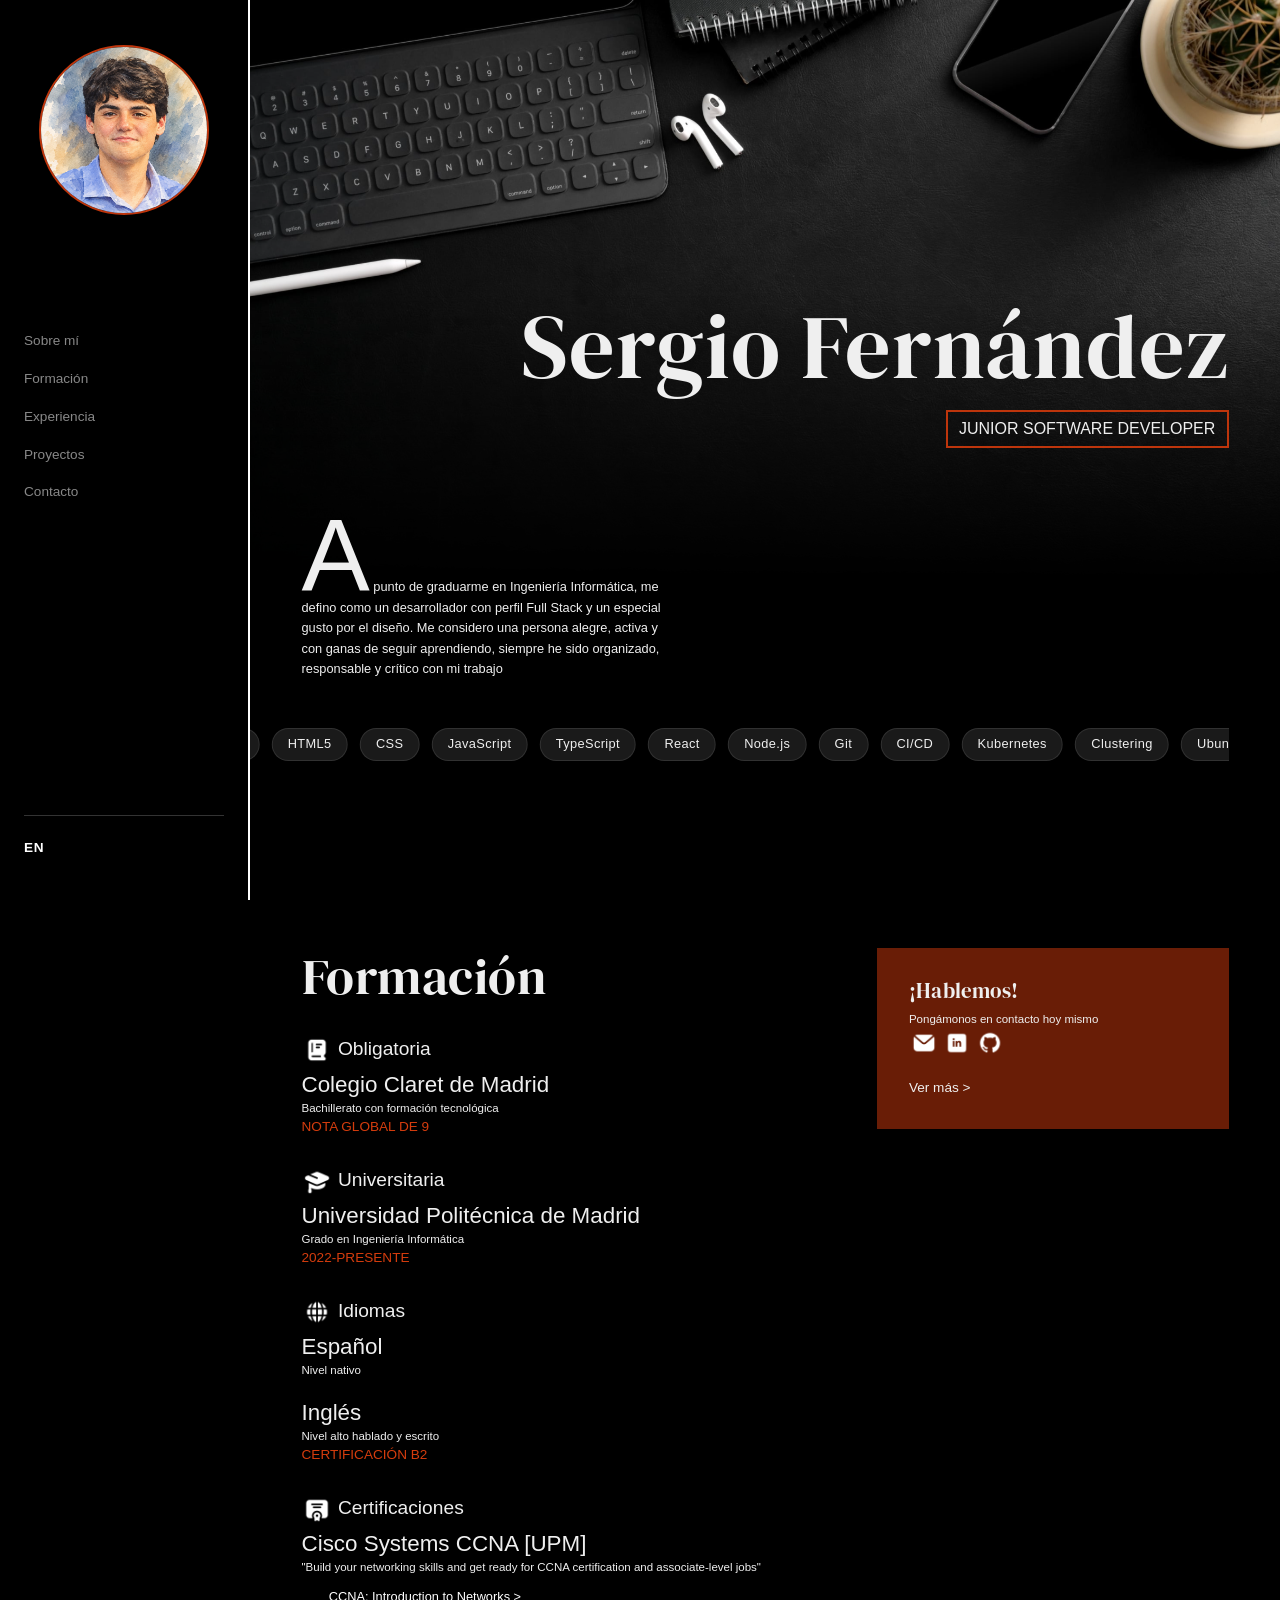
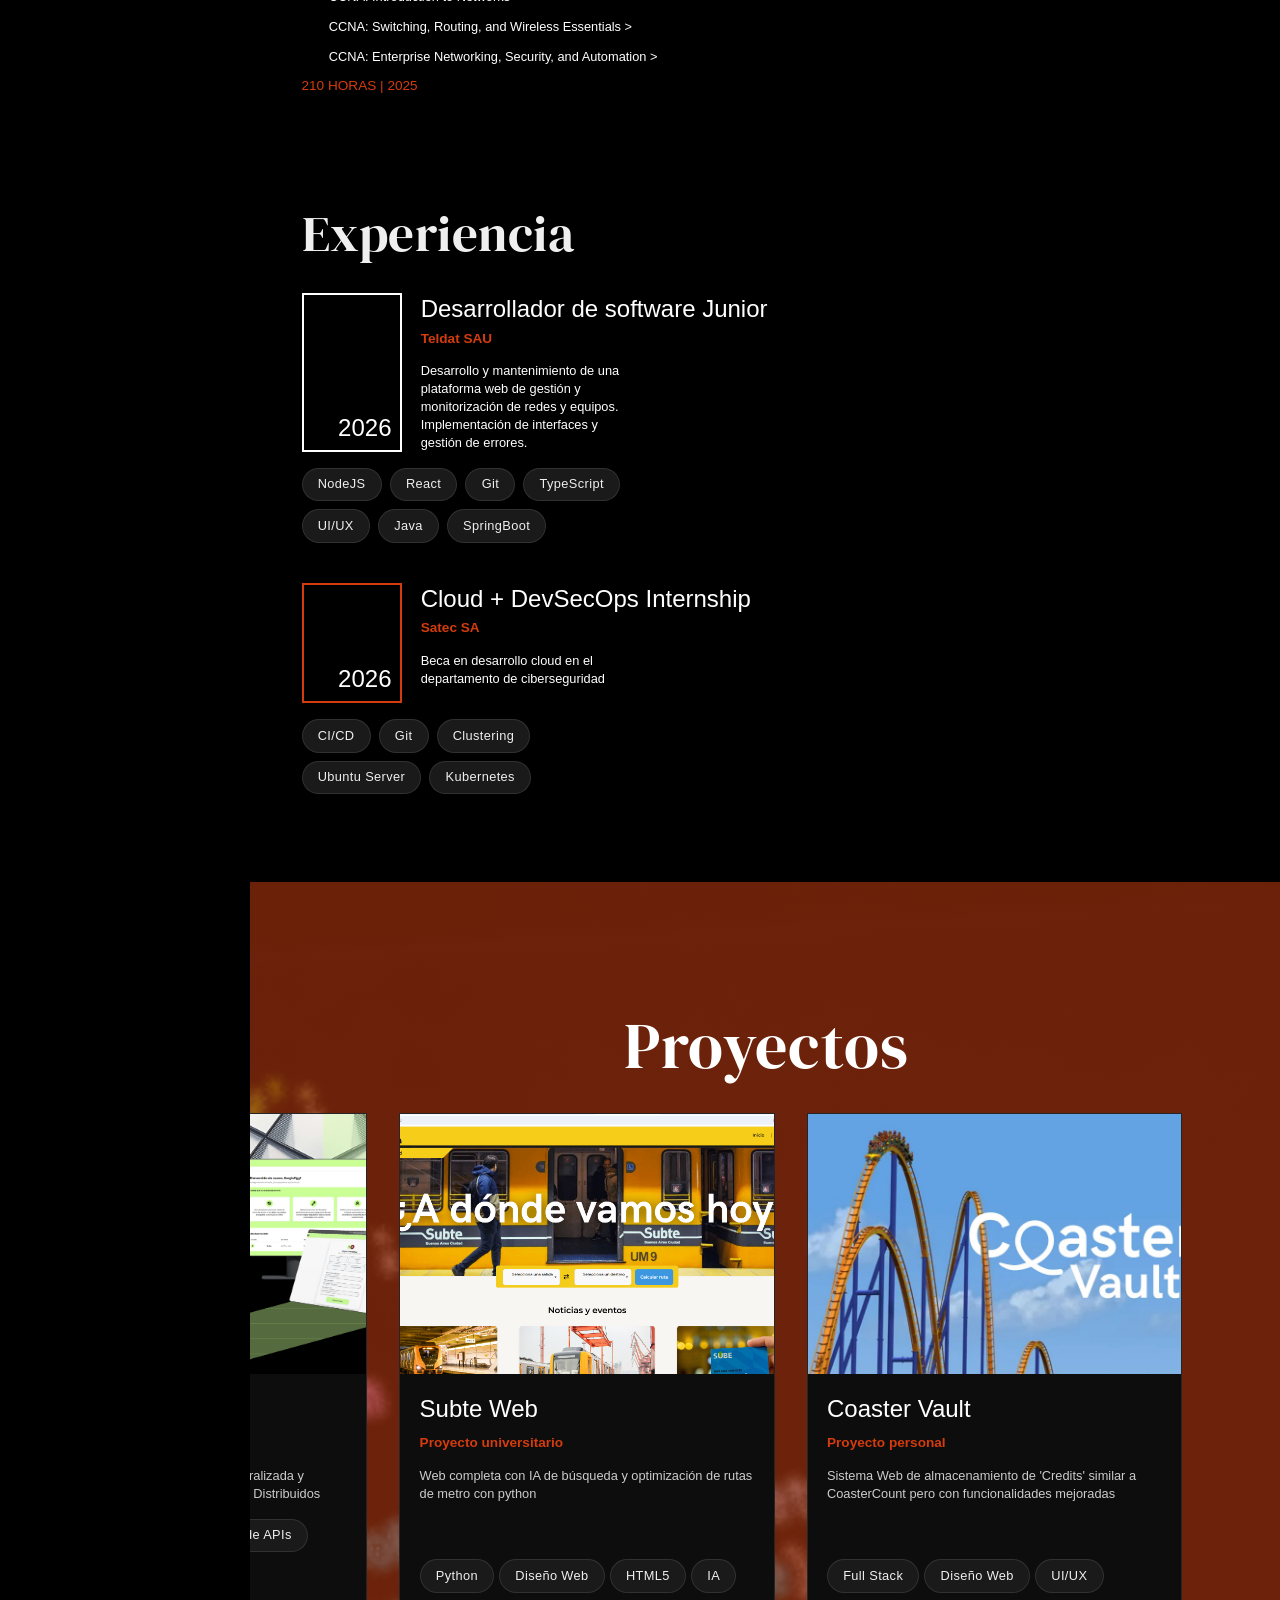
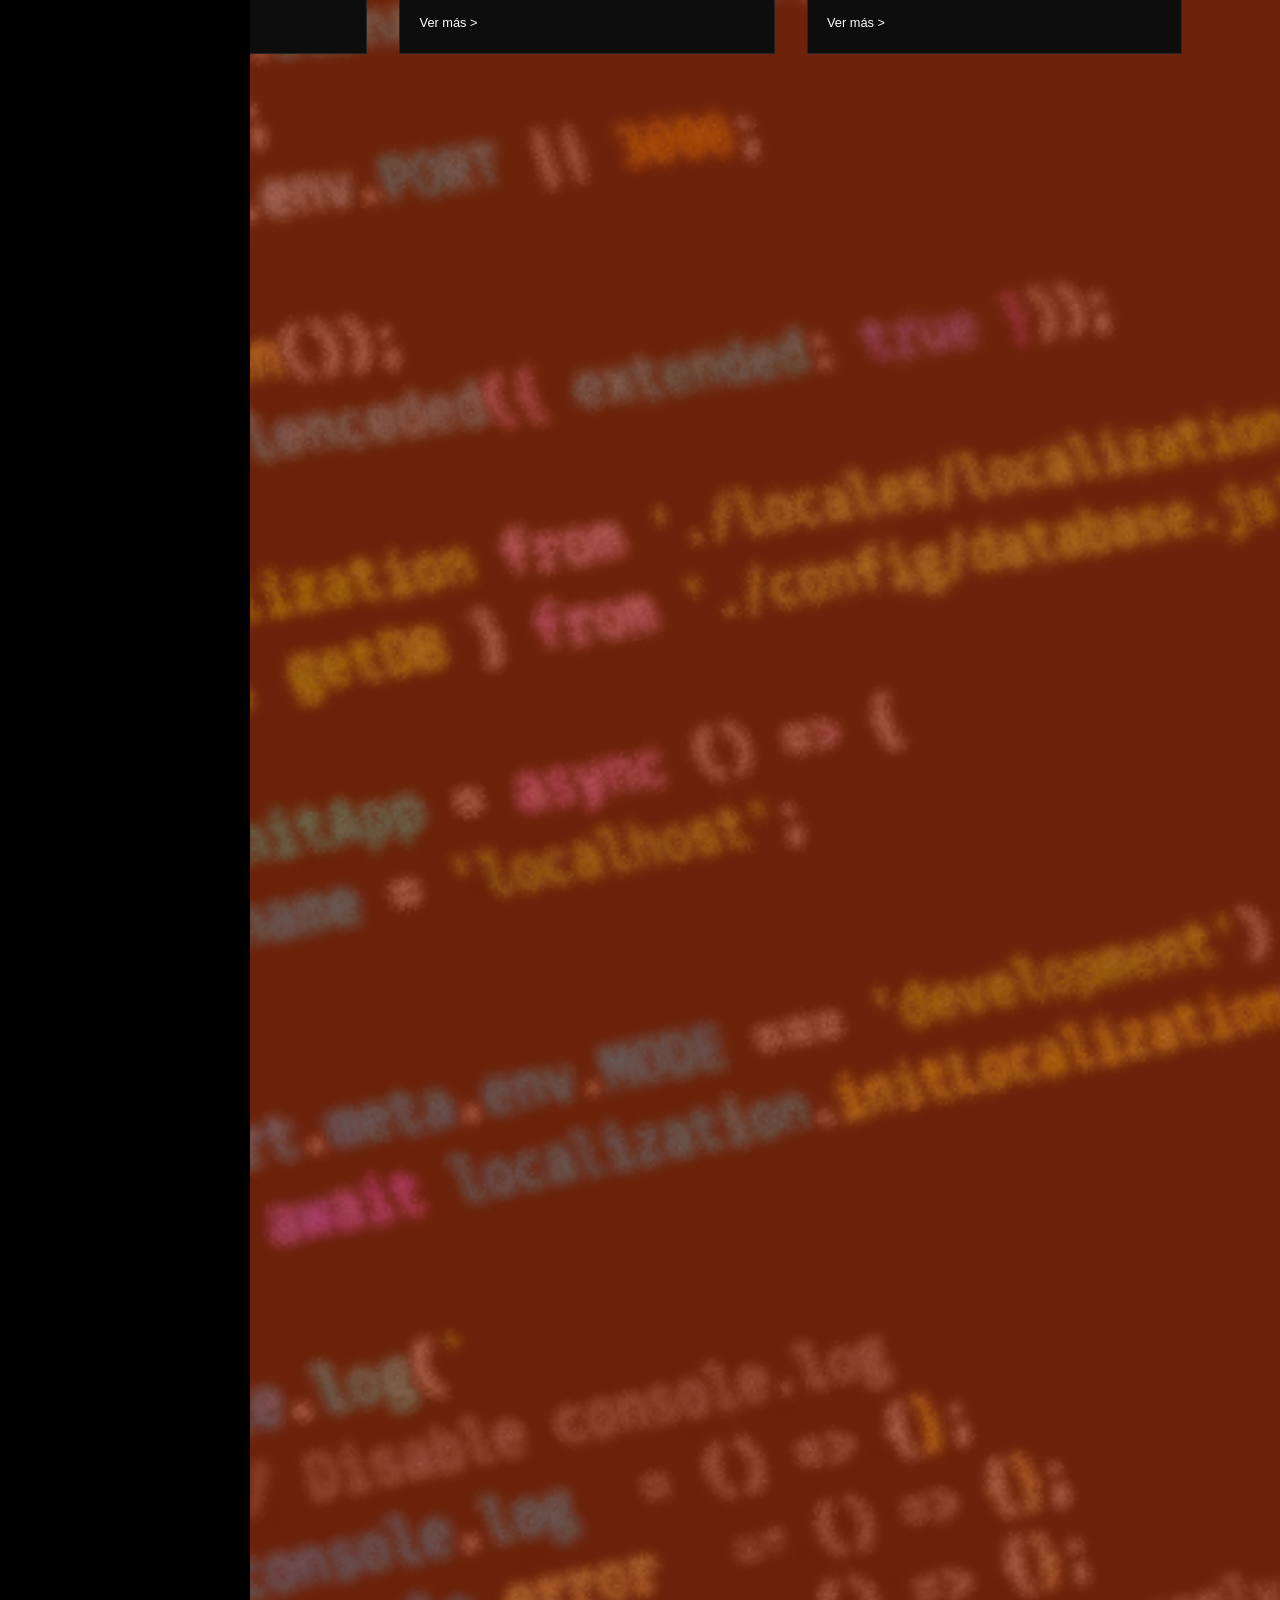
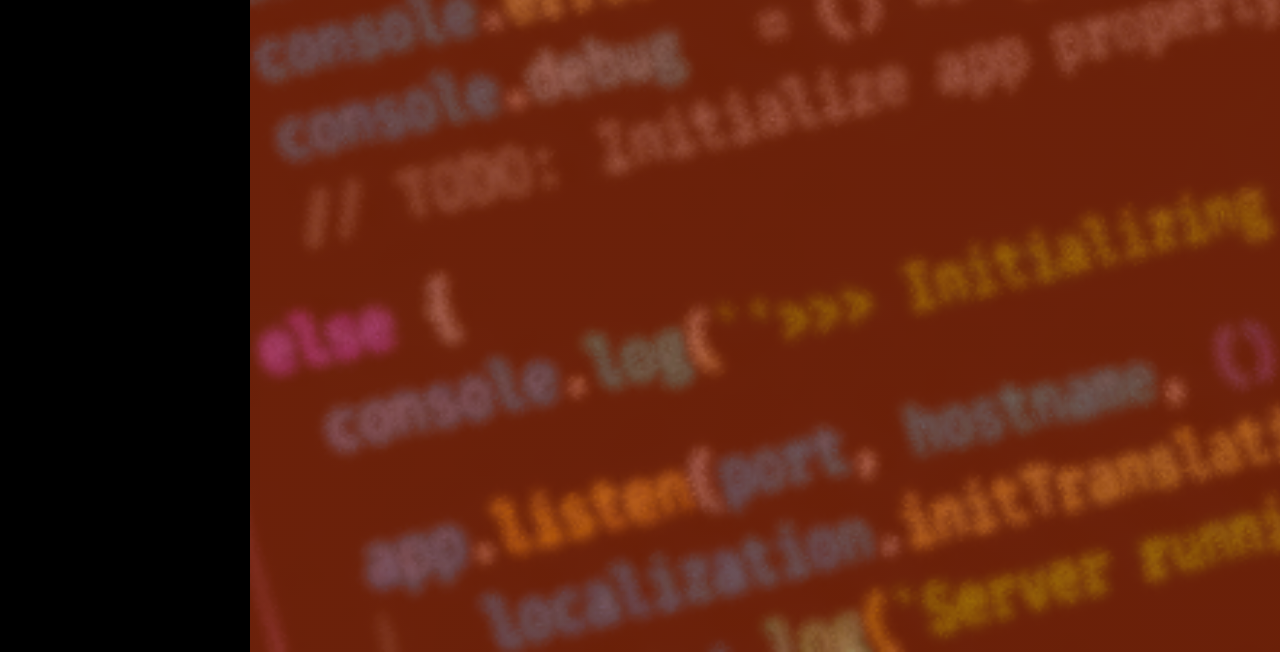
<file: index.html>
<!DOCTYPE html>
<html lang="es">
    <head>
        <meta charset="UTF-8">
        <meta name="viewport" content="width=device-width, initial-scale=1.0">
        <title>Sergio Fernández | Portfolio Web</title>

        <link rel="stylesheet" href="style.css">
        <link href="https://api.fontshare.com/v2/css?f[]=poppins@500&f[]=montserrat@400&f[]=switzer@800&display=swap" rel="stylesheet">
        <link rel="preconnect" href="https://fonts.googleapis.com">
        <link rel="preconnect" href="https://fonts.gstatic.com" crossorigin>
        <link href="https://fonts.googleapis.com/css2?family=DM+Serif+Display:ital@0;1&display=swap" rel="stylesheet">
        <link rel="icon" type="image/x-icon" href="images/favicon.png">
    </head>

    
    <body>

    <aside class="sidebar">
        <div class="profile-container">
            <a href="#">
                <img src="images/profile.png" class="profile-picture">
            </a>
        </div>

        <nav class="nav-menu">
        <a href="#" data-i18n="title_a" class="nav-item">Sobre mí</a>
        <a href="#formacion" data-i18n="title_f" class="nav-item">Formación</a>
        <a href="#experiencia" data-i18n="title_ex" class="nav-item">Experiencia</a>
        <a href="#proyectos" data-i18n="title_p" class="nav-item">Proyectos</a>
        <a href="contact.html" data-i18n="title_c" class="nav-item-contact">Contacto</a>
        </nav>

        <div class="sidebar-bottom">
            <hr class="sidebar-divider">
            <button id="lang-toggle" class="lang-btn" data-lang="es">EN</button>
        </div>
        
        

    </aside>

        <main class="main-content">

            <header id="hero" class="hero-container">
                <img src="images/Deckstop.png" alt="Fondo Hero" class="hero-img">

                <div class="hero-title-wrapper">
                    <h1 class="hero-title">Sergio Fernández</h1>
                    
                    <div class="hero-subtitle-box">
                        <span class="hero-subtitle-text">JUNIOR SOFTWARE DEVELOPER</span>
                    </div>

                    <div class="hero-body-overlap">
                        <p data-i18n="description">
                        A punto de graduarme en Ingeniería Informática, me defino como un desarrollador con perfil Full Stack y un especial gusto por el diseño. Me considero una persona alegre, activa y con ganas de seguir aprendiendo, siempre he sido organizado, responsable y crítico con mi trabajo</p>
                        </p>
                    </div>

                    <div class="swiper marquee-swiper">
                        <div class="swiper-wrapper">
                            <!-- Grupo 1 -->
                            <div class="swiper-slide tag">C/C++</div>
                            <div class="swiper-slide tag">Java</div>
                            <div class="swiper-slide tag">HTML5</div>
                            <div class="swiper-slide tag">CSS</div>
                            <div class="swiper-slide tag">JavaScript</div>
                            <div class="swiper-slide tag">TypeScript</div>
                            <div class="swiper-slide tag">React</div>
                            <div class="swiper-slide tag">Node.js</div>
                            <div class="swiper-slide tag">Git</div>
                            <div class="swiper-slide tag">CI/CD</div>
                            <div class="swiper-slide tag">Kubernetes</div>
                            <div class="swiper-slide tag">Clustering</div>
                            <div class="swiper-slide tag">Ubuntu Server</div>
                            <div class="swiper-slide tag">SpringBoot</div>
                            <div class="swiper-slide tag">Python</div>
                            <div class="swiper-slide tag">IA</div>
                            <div class="swiper-slide tag" data-i18n="tag_dw">Diseño Web</div>
                            <div class="swiper-slide tag">DevOps</div>
                            <div class="swiper-slide tag" data-i18n="tag_da">Diseño de APIs</div>
                            <div class="swiper-slide tag">Cisco Packet Tracer</div>
                            <div class="swiper-slide tag">SQL</div>
                            <div class="swiper-slide tag">Full Stack</div>
                            <div class="swiper-slide tag">UI/UX</div>

                            <!-- Grupo 2 -->
                            <div class="swiper-slide tag">C/C++</div>
                            <div class="swiper-slide tag">Java</div>
                            <div class="swiper-slide tag">HTML5</div>
                            <div class="swiper-slide tag">CSS</div>
                            <div class="swiper-slide tag">JavaScript</div>
                            <div class="swiper-slide tag">TypeScript</div>
                            <div class="swiper-slide tag">React</div>
                            <div class="swiper-slide tag">Node.js</div>
                            <div class="swiper-slide tag">Git</div>
                            <div class="swiper-slide tag">CI/CD</div>
                            <div class="swiper-slide tag">Kubernetes</div>
                            <div class="swiper-slide tag">Clustering</div>
                            <div class="swiper-slide tag">Ubuntu Server</div>
                            <div class="swiper-slide tag">SpringBoot</div>
                            <div class="swiper-slide tag">Python</div>
                            <div class="swiper-slide tag">IA</div>
                            <div class="swiper-slide tag" data-i18n="tag_dw">Diseño Web</div>
                            <div class="swiper-slide tag">DevOps</div>
                            <div class="swiper-slide tag" data-i18n="tag_da">Diseño de APIs</div>
                            <div class="swiper-slide tag">Cisco Packet Tracer</div>
                            <div class="swiper-slide tag">SQL</div>
                            <div class="swiper-slide tag">Full Stack</div>
                            <div class="swiper-slide tag">UI/UX</div>
                        </div>
                    </div>

                </div>

                <!-- JS de SwiperJS -->
                <script src="https://cdn.jsdelivr.net/npm/swiper@11/swiper-bundle.min.js"></script>

                <script>
                const swiper = new Swiper('.marquee-swiper', {
                    loop: true,
                    loopedSlides: 10,
                    slidesPerView: 'auto',
                    spaceBetween: 12,
                    speed: 5000,
                    autoplay: {
                    delay: 0,
                    disableOnInteraction: false,
                    pauseOnMouseEnter: true
                    }
                });
                </script>

            </header>

            <section id="educacion" class="education-section">
                <div class="split-container">
                    <div class="split-left">
                        <div class="education-header">
                            <h2 id="formacion" class="education-title" data-i18n="title_f">Formación</h2>

                            <div class="education-item">
                                <div class="icon-label">
                                    <img src="images/icons/school.png" width="30" alt="colegio">
                                    <span data-i18n="form_head_ob">Obligatoria</span>
                                </div>
                                <h4>Colegio Claret de Madrid</h4>
                                <p data-i18n="for_body_a">Bachillerato con formación tecnológica</p>
                                <h3 data-i18n="for_body_b">NOTA GLOBAL DE 9</h3>
                            </div>
                            <div class="education-item">
                                <div class="icon-label">
                                    <img src="images/icons/university.png" width="30" alt="universidad">
                                    <span data-i18n="form_head_un">Universitaria</span>
                                </div>
                                <h4>Universidad Politécnica de Madrid</h4>
                                <p data-i18n="for_body_c">Grado en Ingeniería Informática</p>
                                <h3 data-i18n="for_body_d">2022-PRESENTE</h3>
                            </div>
                            <div class="education-item">
                                <div class="icon-label">
                                    <img src="images/icons/globe.png" width="30" alt="idiomas">
                                    <span data-i18n="form_head_id">Idiomas</span>
                                </div>
                                <h4 data-i18n="for_body_e">Español</h4>
                                <p data-i18n="for_body_f">Nivel nativo</p>
                                <br>
                                <h4 data-i18n="for_body_g">Inglés</h4>
                                <p data-i18n="for_body_h">Nivel alto hablado y escrito</p>
                                <h3 data-i18n="for_body_i">CERTIFICACIÓN B2</h3>
                            </div>
                            <div class="education-item">
                                <div class="icon-label">
                                    <img src="images/icons/diploma.png" width="30" alt="certificaciones">
                                    <span data-i18n="form_head_ce">Cerificaciones</span>
                                </div>
                                <h4>Cisco Systems CCNA [UPM]</h4>
                                <p>"Build your networking skills and get ready for CCNA certification and associate-level jobs"</p>                        
                                <ul class="simple-list">
                                    <li>
                                        <a href="https://www.credly.com/badges/7252cb21-be13-45e1-aeef-7b1b697d4e57/public_url" target="_blank" rel="noopener noreferrer">
                                        CCNA: Introduction to Networks >
                                        </a>
                                    </li>
                                    <li>
                                        <a href="https://www.credly.com/badges/99880698-2c86-4d20-acb4-03dbe1d65103/public_url" target="_blank" rel="noopener noreferrer">
                                        CCNA: Switching, Routing, and Wireless Essentials >
                                        </a>
                                    </li>
                                    <li>
                                        <a href="https://www.credly.com/badges/91d3fcde-5f5f-4ade-ba0b-6a2bad014bc1/public_url" target="_blank" rel="noopener noreferrer">
                                        CCNA: Enterprise Networking, Security, and Automation >
                                        </a>
                                    </li>
                                </ul>
                                <h3 data-i18n="for_body_j">210 HORAS | 2025</h3>
                            </div>
                            <br>
                            <br>
                            <br>
                            <br>
                            <br>
                            <br>
                            <h2 id="experiencia" class="education-title" data-i18n="title_ex">Experiencia</h2>
                            
                            <div class="experience-card">
                                <div class="card-main">
                                    <div class="year-box">
                                    <span>2026</span>
                                    </div>
                                    <div class="card-content">
                                    <h3 class="card-title" data-i18n="ex_body_a">Desarrollador de software Junior</h3>
                                    <p class="card-company" data-i18n="ex_body_b">Teldat SAU</p>
                                    <p class="card-description" data-i18n="ex_body_c">
                                        Desarrollo y mantenimiento de una plataforma web de gestión y monitorización de redes y equipos. Implementación de interfaces y gestión de errores.
                                    </p>
                                    </div>
                                </div>
                                <div class="card-tags">
                                    <span class="tag active">NodeJS</span>
                                    <span class="tag">React</span>
                                    <span class="tag">Git</span>
                                    <span class="tag">TypeScript</span>
                                    <span class="tag">UI/UX</span>
                                    <span class="tag">Java</span>
                                    <span class="tag">SpringBoot</span>

                                </div>
                            </div>
                            <div class="experience-card">
                                <div class="card-main">
                                    <div class="year-box-active">
                                    <span>2026</span>
                                    </div>
                                    <div class="card-content">
                                    <h3 class="card-title">Cloud + DevSecOps Internship</h3>
                                    <p class="card-company">Satec SA</p>
                                    <p class="card-description" data-i18n="ex_body_d">
                                        Beca en desarrollo cloud en el departamento de ciberseguridad
                                    </p>
                                    </div>
                                </div>
                                <div class="card-tags">
                                    <span class="tag active">CI/CD</span>
                                    <span class="tag">Git</span>
                                    <span class="tag">Clustering</span>
                                    <span class="tag">Ubuntu Server</span>
                                    <span class="tag">Kubernetes</span>
                                </div>
                            </div>
                        </div>
                    </div>

                    <div class="split-right">
                        <div class="sticky-card">
                            <h1 data-i18n="contact_title">¡Hablemos!</h1>
                            <p data-i18n="contact_subtitle">Pongámonos en contacto hoy mismo</p>
                            
                            <div class="sticky-card-socials">
                                <a href="contact.html" rel="noopener noreferrer">
                                <img src="images/icons/email.png" alt="Email">
                                </a>
                                <a href="https://linkedin.com/in/sergio-fernández-927427359" target="_blank" rel="noopener noreferrer">
                                <img src="images/icons/linkedin.png" alt="LinkedIn">
                                </a>
                                <a href="https://github.com/Sergioffgg" target="_blank" rel="noopener noreferrer">
                                <img src="images/icons/github.png" alt="GitHub">
                                </a>
                            </div>

                            <button onclick="location.href='contact.html'" class="simple-button" data-i18n="more_button">Ver más ></button>
                        </div>
                    </div>
                </div>

            </section>

            <section class="projects-wrapper">
                <div class="projects-sticky">
                    <h2 id="proyectos" class="projects-title" data-i18n="title_p">Proyectos</h2>

                    <div class="projects-carousel">
                    <article class="project-card">
                        <div class="project-img-wrapper">
                        <img src="images/project_koffre.png" alt="Nombre del Proyecto 1">
                        </div>
                        <div class="project-content">
                        <h3 class="project-subtitle">Koffre</h3>
                        <p class="card-company" data-i18n="pro_body_a">Trabajo de Fin de Grado</p>
                        <p class="project-description" data-i18n="pro_body_b">
                            Plataforma Software para la Gestión Centralizada y Segura de Datos Personales en Sistemas Distribuidos
                        </p>
                        <div class="project-tags">
                            <span class="tag">Java</span>
                            <span class="tag">SpringBoot</span>
                            <span class="tag" data-i18n="tag_da">Diseño de APIs</span>
                            <span class="tag">SQL</span>
                        </div>
                        <a onclick="openMessage()" class="simple-button project-btn" target="_blank" rel="noopener noreferrer" data-i18n="more_button">Ver más ></a>
                        </div>
                    </article>

                    <article class="project-card">
                        <div class="project-img-wrapper">
                        <img src="images/Project_Subte.png" alt="Nombre del Proyecto 2">
                        </div>
                        <div class="project-content">
                        <h3 class="project-subtitle">Subte Web</h3>
                        <p class="card-company" data-i18n="pro_body_c">Proyecto universitario</p>
                        <p class="project-description" data-i18n="pro_body_d">
                            Web completa con IA de busqueda y optimización de rutas de metro con python
                        </p>
                        <div class="project-tags">
                            <span class="tag">Python</span>
                            <span class="tag" data-i18n="tag_dw">Diseño Web</span>
                            <span class="tag">HTML5</span>
                            <span class="tag">IA</span>
                        </div>
                        <a onclick="openMessage()" class="simple-button project-btn" target="_blank" rel="noopener noreferrer" data-i18n="more_button">Ver más ></a>
                        </div>
                    </article>

                    <article class="project-card">
                        <div class="project-img-wrapper">
                        <img src="images/project_Coaster.jpg" alt="Nombre del Proyecto 3">
                        </div>
                        <div class="project-content">
                        <h3 class="project-subtitle">Coaster Vault</h3>
                        <p class="card-company" data-i18n="pro_body_e">Proyecto personal</p>
                        <p class="project-description" data-i18n="pro_body_f">
                            Sistema Web de almacenamiento de 'Credits' similar a CoasterCount pero con funcionalidades mejoradas
                        </p>
                        <div class="project-tags">
                            <span class="tag">Full Stack</span>
                            <span class="tag" data-i18n="tag_dw">Diseño web</span>
                            <span class="tag">UI/UX</span>
                        </div>
                        <a onclick="openMessage()" class="simple-button project-btn" target="_blank" rel="noopener noreferrer" data-i18n="more_button">Ver más ></a>
                        </div>

                        <script>
                            const openMessage = async () => {
                                showToast("¡Próximamente...!");
                            }
                        </script>

                    </article>
                    </div>
                </div>
            </section>

        </main>
        <script src="script.js"></script>
        <div id="custom-toast" class="toast-container">
            <svg class="toast-border-svg" viewBox="0 0 320 60" preserveAspectRatio="none">
                <rect class="toast-border-rect" x="1.5" y="1.5" width="317" height="57" rx="8" />
            </svg>
            <span id="toast-text" class="toast-message"></span>
        </div>
    </body>
</html>
</file>
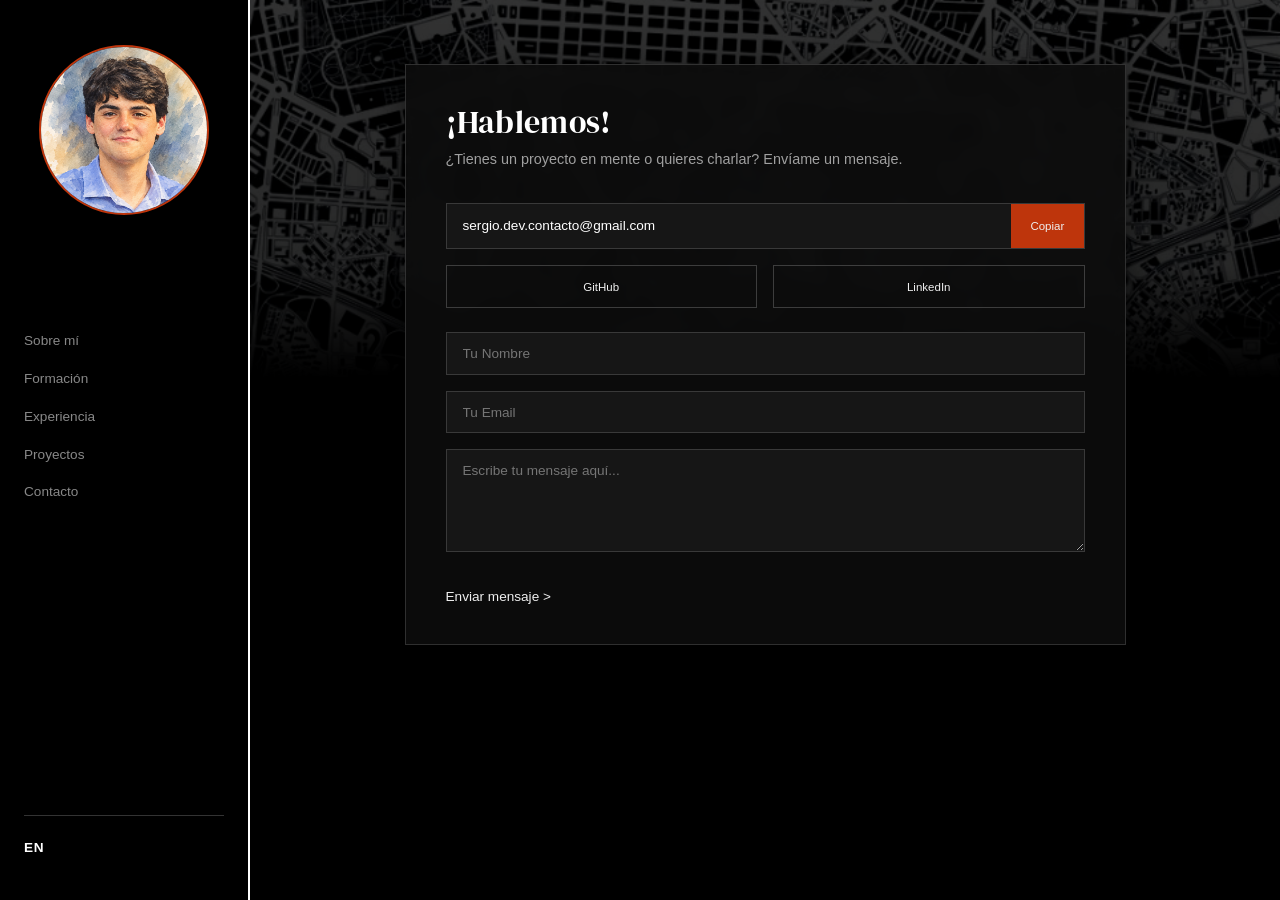
<file: contact.html>
<!DOCTYPE html>
<html lang="es">
    <head>
        <meta charset="UTF-8">
        <meta name="viewport" content="width=device-width, initial-scale=1.0">
        <title>Sergio Fernández | Contacto</title>

        <link href="https://api.fontshare.com/v2/css?f[]=poppins@500&f[]=montserrat@400&f[]=switzer@800&display=swap" rel="stylesheet">
        <link rel="preconnect" href="https://fonts.googleapis.com">
        <link rel="preconnect" href="https://fonts.gstatic.com" crossorigin>
        <link href="https://fonts.googleapis.com/css2?family=DM+Serif+Display:ital@0;1&display=swap" rel="stylesheet">
        <link rel="stylesheet" href="contact.css">
        <link rel="stylesheet" href="style.css">
        <link rel="icon" type="image/x-icon" href="images/favicon.png">
    </head>

    <body>
        <aside class="sidebar">
            <div class="profile-container">
                <a href="#">
                    <img src="images/profile.png" class="profile-picture">
                </a>
            </div>

            <nav class="nav-menu">
            <a href="index.html" data-i18n="title_a" class="nav-item">Sobre mí</a>
            <a href="index.html#formacion" data-i18n="title_f" class="nav-item">Formación</a>
            <a href="index.html#experiencia" data-i18n="title_ex" class="nav-item">Experiencia</a>
            <a href="index.html#proyectos" data-i18n="title_p" class="nav-item">Proyectos</a>
            <a href="contact.html" data-i18n="title_c" class="nav-item-contact">Contacto</a>
            </nav>

            <div class="sidebar-bottom">
                <hr class="sidebar-divider">
                <button id="lang-toggle" class="lang-btn" data-lang="es">EN</button>
            </div>
        </aside>

        <main class="main-content">
            <img src="images/map.png" alt="Fondo Mapa" class="hero-img-contact">

            <section id="contacto" class="contact-section">
                <div class="contact-card">
                <h2 class="contact-title" data-i18n="contact_title">¡Hablemos!</h2>
                <p class="contact-subtitle" data-i18n="contact_sub">¿Tienes un proyecto en mente o quieres charlar? Envíame un mensaje.</p>

                <div class="contact-actions">
                    <div class="copy-email-box">
                    <span id="email-text" class="email-address">sergio.dev.contacto@gmail.com</span>
                    <button id="copy-btn" class="copy-btn" onclick="copyContent()">
                        <span id="copy-label" data-i18n="copy_btn">Copiar</span>
                    </button>
                    </div>

                    <script>
                    let text = "sergio.dev.contacto@gmail.com";
                    const copyContent = async () => {
                        await navigator.clipboard.writeText(text);
                        showToast("¡Copiado!");
                    }
                    </script>

                    <div class="social-links">
                    <a href="https://github.com/Sergioffgg" target="_blank" rel="noopener noreferrer" class="social-btn">
                        <span>GitHub</span>
                    </a>
                    <a href="https://linkedin.com/in/sergio-fernández-927427359" target="_blank" rel="noopener noreferrer" class="social-btn">
                        <span>LinkedIn</span>
                    </a>
                    </div>
                </div>

                <form action="https://formspree.io/f/TU_FORM_ID" method="POST" class="contact-form">
                    <div class="form-group">
                    <input type="text" name="name" placeholder="Tu Nombre" required>
                    </div>
                    <div class="form-group">
                    <input type="email" name="email" placeholder="Tu Email" required>
                    </div>
                    <div class="form-group">
                    <textarea name="message" rows="5" placeholder="Escribe tu mensaje aquí..." required></textarea>
                    </div>
                    <button type="submit" class="simple-button submit-btn" data-i18n="send_btn">Enviar mensaje ></button>
                </form>
                </div>
            </section>
        </main>

        <script src="script.js"></script>
        <div id="custom-toast" class="toast-container">
            <svg class="toast-border-svg" viewBox="0 0 320 60" preserveAspectRatio="none">
                <rect class="toast-border-rect" x="1.5" y="1.5" width="317" height="57" rx="8" />
            </svg>
            <span id="toast-text" class="toast-message"></span>
        </div>
    </body>
</html>
</file>
<file: style.css>
* {
  margin: 0;
  padding: 0;
  box-sizing: border-box;
}

  /* QUITAR SCROLL BAR */
html::-webkit-scrollbar {
  display: none;
}
html {
  scrollbar-width: none;
  scroll-behavior: smooth;
}


/*
=-=-=-=-=-=-=-=-=-=-=-=-=-=-=-=-=-=-=-=-=-=-=-=-=-=-=-=
FUENTES Y ESTILOS DE TEXTO
=-=-=-=-=-=-=-=-=-=-=-=-=-=-=-=-=-=-=-=-=-=-=-=-=-=-=-=
*/

:root {
  /* FUENTES DE FONTSHARE */
  --font-title: "DM Serif Display", serif;
  --font-subtitle: 'Montserrat', sans-serif;
  --font-body: 'Poppins', sans-serif;
  --font-special: 'Switzer', sans-serif;

  /* TAMAÑOS (Ajustados a una escala más compacta) */
  --size-title: clamp(2rem, 4.5vw, 3.2rem);
  --size-subtitle: clamp(1rem, 2vw, 1.4rem);
  --size-body: clamp(0.7rem, 0.9vw, 0.9rem);
  --size-special: clamp(0.75rem, 0.9vw, 0.95rem);

  /* COLORES DE TEXTO */
  --text-primary: #efefef;
  --text-secondary: #efefef;
  --text-accent: #be350c;
}

/* FUENTE BASE PARA TODA LA WEB */
body {
  font-family: var(--font-body);
  font-size: var(--size-body);
  color: var(--text-primary);
  line-height: 1.6;
  background-color: #000000;
  display: flex;
  min-height: 100vh;
}

/* 1. TÍTULOS (DM Serif) */
h1, h2, .text-title {
  font-family: var(--font-title);
  font-size: var(--size-title);
  color: var(--text-primary);
  line-height: 1.1;
  letter-spacing: 0.01em;
  font-weight: 400;
  font-style: normal;
}

/* 2. SUBTÍTULOS (MONTSERRAT) */
h3, h4, .text-subtitle {
  font-family: var(--font-subtitle);
  font-size: var(--size-subtitle);
  font-weight: 400;
  color: var(--text-secondary);
  line-height: 1.3;
}

/* 3. CUERPO DE TEXTO (POPPINS) */
p, span, .text-body {
  font-family: var(--font-body);
  font-size: var(--size-body);
  font-weight: 500;
  color: var(--text-secondary);
  line-height: 1.6;
}

/* 4. TEXTO ESPECIAL (SWITZER) */
.text-special {
  font-family: var(--font-special);
  font-size: var(--size-special);
  font-weight: 800;
  text-transform: uppercase;
  letter-spacing: 0.08em;
  color: var(--text-primary);
}


/*
=-=-=-=-=-=-=-=-=-=-=-=-=-=-=-=-=-=-=-=-=-=-=-=-=-=-=-=
BOTONES/UI
=-=-=-=-=-=-=-=-=-=-=-=-=-=-=-=-=-=-=-=-=-=-=-=-=-=-=-=
*/

.simple-button {
  background: none;
  border: none;
  padding: 0;
  margin-top: 1rem;
  font-family: var(--font-body, inherit);
  font-size: clamp(0.75rem, 0.85rem, 0.9rem);
  font-weight: 500;
  color: var(--text-primary, #ffffff);
  cursor: pointer;
  display: inline-flex;
  align-items: center;
  gap: 0.4rem;
  transition: opacity 0.2s ease;
  text-decoration: none;
  position: relative;
}

.simple-button::after {
  content: '';
  position: absolute;
  bottom: -2px;
  left: 0;
  width: 0%;
  height: 1px;
  background-color: currentColor;
  transition: width 0.3s ease;
}

.simple-button:hover::after {
  width: 100%;
}

.simple-button:hover {
  opacity: 0.85;
}


/*
=-=-=-=-=-=-=-=-=-=-=-=-=-=-=-=-=-=-=-=-=-=-=-=-=-=-=-=
Mensajes
=-=-=-=-=-=-=-=-=-=-=-=-=-=-=-=-=-=-=-=-=-=-=-=-=-=-=-=
*/

.toast-container {
  position: fixed;
  top: 20px;
  left: 50%;
  transform: translate(-50%, -200%);
  width: 320px;
  height: 60px;
  background-color: rgba(13, 13, 13, 0.95);
  backdrop-filter: blur(8px);
  
  display: flex;
  align-items: center;
  justify-content: center;
  padding: 0 16px;
  box-sizing: border-box;
  z-index: 9999;
  transition: transform 0.4s cubic-bezier(0.175, 0.885, 0.32, 1.27), opacity 0.3s ease;
  opacity: 0;
  pointer-events: none;
  box-shadow: 0 10px 30px rgba(0, 0, 0, 0.7);
}

.toast-container.show {
  transform: translate(-50%, 0);
  opacity: 1;
  border-radius: 10px;
  pointer-events: auto;
}

.toast-border-svg {
  position: absolute;
  top: 0;
  left: 0;
  width: 100%;
  height: 100%;
  pointer-events: none;
}

.toast-border-rect {
  fill: none;
  stroke: #be350c;
  stroke-width: 2.5;
  stroke-dasharray: 760;
  stroke-dashoffset: 0;
}

.toast-container.show .toast-border-rect {
  animation: consumeBorder 2.5s linear forwards;
}

@keyframes consumeBorder {
  from {
    stroke-dashoffset: 0;
  }
  to {
    stroke-dashoffset: 760;
  }
}

.toast-message {
  color: #ffffff;
  font-family: var(--font-body, sans-serif);
  font-size: 0.9rem;
  font-weight: 500;
  text-align: center;
  white-space: nowrap;
  overflow: hidden;
  text-overflow: ellipsis;
}


/*
=-=-=-=-=-=-=-=-=-=-=-=-=-=-=-=-=-=-=-=-=-=-=-=-=-=-=-=
MENU DE NAVEGACIÓN
=-=-=-=-=-=-=-=-=-=-=-=-=-=-=-=-=-=-=-=-=-=-=-=-=-=-=-=
*/

.sidebar {
  width: 250px;
  height: 100vh;
  background-color: #000000;
  position: fixed;
  top: 0;
  left: 0;
  display: flex;
  flex-direction: column;
  padding: 2rem 1.5rem;
  border-right: 2px solid #ffffff;
  z-index: 100;
}

.sidebar-bottom {
  margin-top: auto;
  width: 100%;
}

.lang-btn {
  width: auto;
  background: transparent;
  border: none;
  color: #ffffff;
  padding: 0.8rem 0;
  font-family: var(--font-subtitle);
  font-size: 0.85rem;
  font-weight: 700;
  letter-spacing: 0.05em;
  cursor: pointer;
  text-align: left;
  transition: background-color 0.2s ease, color 0.2s ease;
}

.lang-btn:hover {
  color: #888888;
}

.nav-menu {
  display: flex;
  flex-direction: column;
  gap: 1rem;
}

.profile-container{
  display: flex;
  justify-content: center;
  width: 100%;
  align-items: center;
  margin-top: 13px;
  margin-bottom: 110px;
  transition: justify-content 0.3s ease;
}

.profile-picture {
  width: 170px;
  height: 170px;
  border-radius: 50%;
  border: solid #be350c 2px;
  object-fit: cover;
  transition: width 0.3s ease, height 0.3s ease;
}

.profile-picture:hover {
  border: solid #be350c 3px;
}

.profile-container.is-scrolled {
  justify-content: flex-start;
}

.profile-container.is-scrolled .profile-picture {
  width: 70px;
  height: 70px;
}

.sidebar-divider {
  border: 0;
  height: 1px;
  background-color: rgba(255, 255, 255, 0.2);
  margin: 0 0 0.7rem 0;
  width: 100%;
}

.nav-item {
  color: #888888;
  text-decoration: none;
  font-size: 0.85rem;
  transition: all 0.3s ease;
}

.nav-item:hover,
.nav-item.active {
  color: #ffffff;
  transform: translateX(5px);
}

.nav-item-contact {
  color: #888888;
  text-decoration: none;
  font-size: 0.85rem;
  transition: all 0.3s ease;
}

.nav-item-contact:hover,
.nav-item-contact.active {
  color: #be350c;
  transform: translateX(5px);
}



/*
=-=-=-=-=-=-=-=-=-=-=-=-=-=-=-=-=-=-=-=-=-=-=-=-=-=-=-=
CABECERA / INICIO
=-=-=-=-=-=-=-=-=-=-=-=-=-=-=-=-=-=-=-=-=-=-=-=-=-=-=-=
*/

.main-content {
  margin-left: 250px;
  width: calc(100% - 250px);
  min-height: 100vh;
  background-color: #000000;
}

.hero-container {
  position: relative;
  width: 100%;
  justify-content: flex-end;
  min-height: 100vh;
  background-color: #000000;
  overflow: hidden;
}

.hero-title-wrapper {
  position: absolute;
  top: 300px;
  right: 5%;
  left: 5%;
  width: auto;
  display: flex;
  flex-direction: column;
  align-items: flex-end;
  z-index: 5;
}

.hero-title {
  font-family: var(--font-title);
  font-size: clamp(2.5rem, 7vw, 5.6rem);
  color: var(--text-primary);
  line-height: 1.05;
}

.hero-subtitle-box {
  display: inline-block;
  margin-top: 1rem;
  padding: 0.25rem 0.7rem;
  border: 2px solid #be350c;
  background-color: transparent;
  max-width: 100%;
  box-sizing: border-box;
  margin-bottom: 1.8rem;
}

.hero-subtitle-text {
  font-family: var(--font-subtitle);
  font-size: clamp(0.50rem, 1.5vw, 1rem);
  color: var(--text-primary);
  white-space: nowrap;
  display: block;
}

.hero-highlight {
  background: linear-gradient(135deg, #ffffff 0%, var(--text-secondary) 100%);
  -webkit-background-clip: text;
  -webkit-text-fill-color: transparent;
}

.hero-body-overlap {
  position: relative;
  z-index: 10;
  padding: 0;
  margin: 0;
  margin-top: 5rem;
}

.hero-body-overlap p {
  font-family: var(--font-body);
  font-size: clamp(0.8rem, 1vw, 1rem);
  color: var(--text-secondary);
  line-height: 1.6;
  text-align: left;
  max-width: 40%;
}

.hero-body-overlap p::first-letter {
  font-family: var(--font-subtitle);
  font-size: clamp(4rem, 8vw, 8.5rem);
  font-weight: 100;
  color: var(--text-secondary);
  line-height: 0;
  text-align: left;
  max-width: 50%;
}

.hero-img {
  width: 100%;
  height: 100%;
  object-fit: cover;
  object-position: center top;
  display: block;
  -webkit-mask-image: linear-gradient(
    to bottom, 
    rgba(0, 0, 0, 1) 0%, 
    rgba(0, 0, 0, 1) 50%, 
    rgba(0, 0, 0, 0) 100%
  );
  mask-image: linear-gradient(
    to bottom, 
    rgba(0, 0, 0, 1) 0%, 
    rgba(0, 0, 0, 1) 50%, 
    rgba(0, 0, 0, 0) 100%
  );
}

.content-section {
  padding: 3rem 2rem;
}

.tag {
  display: inline-flex;
  align-items: center;
  justify-content: center;
  background-color: #1a1a1a;
  color: var(--text-secondary, #cccccc);
  border: 1px solid rgba(255, 255, 255, 0.1);
  border-radius: 9999px;
  padding: 0.35rem 0.95rem;
  font-family: var(--font-subtitle);
  font-size: 0.8rem;
  font-weight: 500;
  letter-spacing: 0.03em;
  cursor: default;
}

.tag:hover {
  background-color: #262626;
  color: #ffffff;
  border-color: var(--text-accent, #be350c);
  transform: translateY(-1px);
}

.marquee-swiper {
  width: 111.11% !important;
  margin-left: -5.55% !important;
  position: relative;
  padding: 3rem 0;
  overflow: hidden;
}

.marquee-swiper .swiper-wrapper {
  display: flex !important;
  flex-direction: row !important;
  flex-wrap: nowrap !important;
  align-items: center;
  transition-timing-function: linear !important;
}

.marquee-swiper .swiper-slide {
  width: auto !important;
  flex-shrink: 0 !important;
  white-space: nowrap !important;
}


/*
=-=-=-=-=-=-=-=-=-=-=-=-=-=-=-=-=-=-=-=-=-=-=-=-=-=-=-=
EDUCACIÓN / FORMACIÓN
=-=-=-=-=-=-=-=-=-=-=-=-=-=-=-=-=-=-=-=-=-=-=-=-=-=-=-=
*/

.education-section {
  width: 100%;
  padding: 3rem 5%;
  background-color: #000000;
  position: relative;
  z-index: 10;
  overflow: visible;
}

.education-item {
  margin-top: 30px;
}

.education-item h3 {
  font-family: var(--font-special);
  font-size: 0.85rem;
  color: #d43c0d;
}

.simple-list {
  list-style: none;
  padding: 0;
  margin: 0;
  margin-top: 10px;
  padding-left: 1.5rem;
}

.simple-list li {
  position: relative;
  padding-left: 0.2rem;
  margin-bottom: 0.6rem;
}

.simple-list a {
  color: #ffffff;
  font-family: var(--font-special);
  font-size: clamp(0.8rem, 0.95vw, 0.95rem);
  text-decoration: none;
}

.simple-list a:hover {
  text-decoration: underline;
}

.icon-label {
  display: inline-flex;
  align-items: center;
  gap: 0.4rem;
}

.icon-label img {
  display: block;
  height: 100%;
}

.icon-label span {
  font-family: var(--font-body);
  font-size: clamp(1.1rem, 1.5vw, 1.5rem);
}

/*
=-=-=-=-=-=-=-=-=-=-=-=-=-=-=-=-=-=-=-=-=-=-=-=-=-=-=-=
EXPERIENCIA
=-=-=-=-=-=-=-=-=-=-=-=-=-=-=-=-=-=-=-=-=-=-=-=-=-=-=-=
*/

.experience-card {
  width: 100%;
  max-width: 600px;
  background-color: transparent;
  margin-top: 2rem;
}

.experience-card h3{
    font-size: 1.5rem;
}

.card-main {
  display: flex;
  gap: 1.2rem;
  align-items: stretch;
  margin-bottom: 1rem;
}

.card-description {
    max-width: 50%;
}

.card-tags {
    max-width: 65%;
    margin-bottom: 40px;
}

.year-box {
  width: 100px;
  min-height: 120px;
  border: 2px solid #ffffff;
  box-sizing: border-box;
  display: flex;
  align-items: flex-end;
  justify-content: flex-end;
  padding: 0.6rem 0.5rem;
}

.year-box-active {
  width: 100px;
  min-height: 120px;
  border: 2px solid #d43c0d;
;
  box-sizing: border-box;
  display: flex;
  align-items: flex-end;
  justify-content: flex-end;
  padding: 0.6rem 0.5rem;
}

.year-box-active span {
  color: #ffffff;
  font-size: 1.5rem;
  font-weight: 400;
  line-height: 1;
  font-family: inherit;
}

.year-box span {
  color: #ffffff;
  font-size: 1.5rem;
  font-weight: 400;
  line-height: 1;
  font-family: inherit;
}

.card-content {
  flex: 1;
}

.card-title {
  color: #ffffff;
  font-size: 1.1rem;
  font-weight: 500;
  margin: 0 0 0.2rem 0;
}

.card-company {
  color: #d43c0d;
  font-weight: 600;
  font-size: 0.85rem;
  margin: 0 0 0.8rem 0;
}

.card-description {
  color: #ffffff;
  font-size: 0.8rem;
  line-height: 1.4;
  margin: 0;
}

.card-tags {
  display: flex;
  gap: 0.5rem;
  flex-wrap: wrap;
}

.sticky-card {
  position: sticky;
  top: 4rem;
  background-color: #be360c8d;
  padding: 2rem;
}

.sticky-card h1 {
  margin-bottom: 7px;
  font-size: clamp(1.3rem, 1.6vw, 1.6rem);
}

.sticky-card img {
  height: 30px;
}

.sticky-card a {
    text-decoration: none;
    display: inline-block;
  }

.sticky-card img:hover {
  transform: scale(1.15);
  filter: brightness(0.7);
}

.split-container {
  width: 100%;
  display: block;
}

.split-right {
  display: none;
}


/*
=-=-=-=-=-=-=-=-=-=-=-=-=-=-=-=-=-=-=-=-=-=-=-=-=-=-=-=
SECCIÓN PROYECTOS (FONDO NARANJA)
=-=-=-=-=-=-=-=-=-=-=-=-=-=-=-=-=-=-=-=-=-=-=-=-=-=-=-=
*/

.projects-section {
  width: 100%;
  padding: 4rem 0 4rem 5%;
  overflow: hidden;
  background-image: linear-gradient(rgba(190, 53, 12, 0.85), rgba(190, 53, 12, 0.85)), url("images/code.jpg");
  background-size: cover;
  background-position: center;
  background-repeat: no-repeat;
}

.projects-title {
  text-align: center;
  color: #ffffff;
  font-family: var(--font-title);
  font-size: clamp(1.8rem, 4.2vw, 4.2rem);
  margin-bottom: 3rem;
  padding-right: 5%; /* Equilibra el centrado */
}

.projects-wrapper {
  height: 330vh;
  position: relative;
  background-image: 
    linear-gradient(rgba(190, 54, 12, 0.55), rgba(190, 54, 12, 0.55)), 
    url("images/code.png");
  background-size: cover;
  background-position: center;
  background-repeat: no-repeat;
}

.projects-sticky {
  position: sticky;
  top: 0;
  height: 100vh;
  display: flex;
  flex-direction: column;
  justify-content: center;
  overflow: hidden;
  padding-left: 5%;
}

.projects-title {
  text-align: center;
  color: #ffffff;
  font-family: var(--font-title);
  font-size: clamp(3.8rem, 5.0vw, 4.7rem);
  margin-bottom: 2rem;
  padding-right: 5%;
}

.projects-carousel {
  display: flex;
  gap: 2rem;
  will-change: transform;
  transition: transform 0.1s ease-out;
}

.project-card {
  flex: 0 0 calc(40% - 1rem);
  min-width: 250px;
  background-color: #0d0d0d;
  border: 1px solid rgba(255, 255, 255, 0.1);
  overflow: hidden;
  scroll-snap-align: start;
  display: flex;
  flex-direction: column;
  transition: transform 0.3s ease;
}

.project-card:hover {
  transform: translateY(-4px);
}

.project-img-wrapper {
  width: 100%;
  height: 260px;
  background-color: #1a1a1a;
  overflow: hidden;
}

.project-img-wrapper img {
  width: 100%;
  height: 100%;
  object-fit: cover;
  transition: transform 0.4s ease;
}

.project-card:hover .project-img-wrapper img {
  transform: scale(1.05);
}

.project-content {
  padding: 1.2rem;
  display: flex;
  flex-direction: column;
  flex: 1;
}

.project-subtitle {
  font-family: var(--font-subtitle);
  font-size: 1.5rem;
  color: #ffffff;
  margin: 0 0 0.5rem 0;
}

.project-description {
  font-family: var(--font-body);
  font-size: 0.8rem;
  color: #cccccc;
  line-height: 1.4;
  margin: 0 0 1rem 0;
  flex: 1;
}

.project-tags {
  display: flex;
  flex-wrap: wrap;
  gap: 7px 5px;
  align-items: center;
}

.project-btn {
  margin-top: 20px;
  align-self: flex-start;
  font-size: 0.8rem;
  color: #ffffff;
}

@media (min-width: 1000px) {
  .split-container {
    display: grid;
    grid-template-columns: 6fr 4fr;
    gap: 3rem;
    align-items: start;
  }

  .split-right {
    height: 100%;
    display: block;
  }

  .sticky-card {
    position: sticky;
    top: 4rem;
    z-index: 5;
  }

}


@media (max-width: 1000px) {
  .hero-title-wrapper {
    top: 180px;
    right: 5%;
  }
}

@media (max-width: 768px) {
  .sidebar {
    display: none;
  }

  .main-content {
    margin-left: 0;
    width: 100%;
  }

  .hero-title-wrapper {
    top: 160px;
    right: 5%;
  }
}
</file>
<file: contact.css>
/*
=-=-=-=-=-=-=-=-=-=-=-=-=-=-=-=-=-=-=-=-=-=-=-=-=-=-=-=
Mensajes
=-=-=-=-=-=-=-=-=-=-=-=-=-=-=-=-=-=-=-=-=-=-=-=-=-=-=-=
*/

.toast-container {
  position: fixed;
  top: 20px;
  left: 50%;
  transform: translate(-50%, -200%);
  width: 320px;
  height: 60px;
  background-color: rgba(13, 13, 13, 0.95);
  backdrop-filter: blur(8px);
  
  display: flex;
  align-items: center;
  justify-content: center;
  padding: 0 16px;
  box-sizing: border-box;
  z-index: 9999;
  transition: transform 0.4s cubic-bezier(0.175, 0.885, 0.32, 1.27), opacity 0.3s ease;
  opacity: 0;
  pointer-events: none;
  box-shadow: 0 10px 30px rgba(0, 0, 0, 0.7);
  border-radius: 10px;
}

.toast-container.show {
  transform: translate(-50%, 0);
  opacity: 1;
  pointer-events: auto;
}

.toast-border-svg {
  position: absolute;
  top: 0;
  left: 0;
  width: 100%;
  height: 100%;
  pointer-events: none;
}

.toast-border-rect {
  fill: none;
  stroke: #be350c;
  stroke-width: 2.5;
  stroke-dasharray: 760;
  stroke-dashoffset: 0;
}

.toast-container.show .toast-border-rect {
  animation: consumeBorder 2.5s linear forwards;
}

@keyframes consumeBorder {
  from {
    stroke-dashoffset: 0;
  }
  to {
    stroke-dashoffset: 760;
  }
}

.toast-message {
  color: #ffffff;
  font-family: var(--font-body, sans-serif);
  font-size: 0.9rem;
  font-weight: 500;
  text-align: center;
  white-space: nowrap;
  overflow: hidden;
  text-overflow: ellipsis;
}

/*
=-=-=-=-=-=-=-=-=-=-=-=-=-=-=-=-=-=-=-=-=-=-=-=-=-=-=-=
CABECERA
=-=-=-=-=-=-=-=-=-=-=-=-=-=-=-=-=-=-=-=-=-=-=-=-=-=-=-=
*/

.hero-img-contact {
  width: 100%;
  height: 100%;
  object-fit: cover;
  object-position: center top;
  display: block;
  filter: brightness(0.5);
  -webkit-mask-image: linear-gradient(
    to bottom, 
    rgba(0, 0, 0, 1) 0%, 
    rgba(0, 0, 0, 1) 30%, 
    rgba(0, 0, 0, 0) 100%
  );
  mask-image: linear-gradient(
    to bottom, 
    rgba(0, 0, 0, 1) 0%, 
    rgba(0, 0, 0, 1) 30%, 
    rgba(0, 0, 0, 0) 100%
  );
}



body {
  display: flex;
  margin: 0;
  background-color: #000000;
  color: #ffffff;
  min-height: 100vh;
}

.sidebar {
  width: 250px;
  height: 100vh;
  position: fixed;
  top: 0;
  left: 0;
  display: flex;
  flex-direction: column;
  justify-content: space-between;
  background-color: #0a0a0a;
  border-right: 1px solid rgba(255, 255, 255, 0.1);
  z-index: 10;
}

.main-content {
  margin-left: 250px;
  width: calc(100% - 250px);
  position: relative;
  min-height: 100vh;
  display: flex;
  flex-direction: column;
  align-items: center;
}

.hero-img-contact {
  position: absolute;
  top: 0;
  left: 0;
  width: 100%;
  height: 380px;
  object-fit: cover;
  object-position: center;
  z-index: 0;

  opacity: 0.4;
  -webkit-mask-image: linear-gradient(
    to bottom, 
    rgba(0, 0, 0, 1) 0%, 
    rgba(0, 0, 0, 0.8) 70%, 
    rgba(0, 0, 0, 0) 100%
  );
  mask-image: linear-gradient(
    to bottom, 
    rgba(0, 0, 0, 1) 0%, 
    rgba(0, 0, 0, 0.8) 70%, 
    rgba(0, 0, 0, 0) 100%
  );
}

.contact-section {
  position: relative;
  z-index: 1;
  width: 100%;
  box-sizing: border-box;
  
  padding: 4rem 15%; 
  display: flex;
  justify-content: center;
}

.contact-card {
  width: 100%;
  background-color: rgba(13, 13, 13, 0.9);
  border: 1px solid rgba(255, 255, 255, 0.15);
  padding: 2.5rem;
  backdrop-filter: blur(8px);
  box-shadow: 0 8px 32px rgba(0, 0, 0, 0.5);
}

.contact-title {
  color: #ffffff;
  font-family: var(--font-title, sans-serif);
  font-size: 2rem;
  margin: 0 0 0.5rem 0;
}

.contact-subtitle {
  color: #a0a0a0;
  font-family: var(--font-body, sans-serif);
  font-size: 0.9rem;
  margin: 0 0 2rem 0;
}

.contact-actions {
  display: flex;
  flex-direction: column;
  gap: 1rem;
  margin-bottom: 1.5rem;
}

.copy-email-box {
  display: flex;
  align-items: center;
  justify-content: space-between;
  background-color: rgba(26, 26, 26, 0.8);
  border: 1px solid rgba(255, 255, 255, 0.15);
  overflow: hidden;
  padding: 0;
}

.email-address {
  color: #ffffff;
  font-family: var(--font-body, sans-serif);
  font-size: 0.85rem;
  padding-left: 1rem;
}

.copy-btn {
  background-color: #be350c;
  color: #ffffff;
  border: none;
  padding: 0.8rem 1.2rem;
  font-size: 0.75rem;
  font-weight: 600;
  cursor: pointer;
  transition: background-color 0.2s ease;
  align-self: stretch;
  display: flex;
  align-items: center;
}

.copy-btn:hover {
  background-color: #a02d0a;
}

.copy-btn.copied {
  background-color: #2e7d32;
}

.social-links {
  display: flex;
  gap: 1rem;
}

.social-btn {
  flex: 1;
  text-align: center;
  padding: 0.6rem;
  background-color: transparent;
  border: 1px solid rgba(255, 255, 255, 0.2);
  color: #ffffff;
  text-decoration: none;
  font-size: 0.85rem;
  transition: border-color 0.2s ease, background-color 0.2s ease;
}

.social-btn:hover {
  border-color: #be350c;
  background-color: rgba(190, 53, 12, 0.15);
}

.contact-form {
  display: flex;
  flex-direction: column;
  gap: 1rem;
}

.form-group input,
.form-group textarea {
  width: 100%;
  box-sizing: border-box;
  background-color: rgba(26, 26, 26, 0.8);
  border: 1px solid rgba(255, 255, 255, 0.15);
  padding: 0.8rem 1rem;
  color: #ffffff;
  font-family: var(--font-body, sans-serif);
  font-size: 0.85rem;
  outline: none;
  transition: border-color 0.2s ease;
}

.form-group input:focus,
.form-group textarea:focus {
  border-color: #be350c;
}

.submit-btn {
  align-self: flex-start;
  background-color: #be350c;
  color: #ffffff;
  border: none;
  padding: 0.7rem 1.4rem;
  cursor: pointer;
  font-weight: 600;
  transition: background-color 0.2s ease;
}

.submit-btn:hover {
  background-color: #a02d0a;
}

@media (max-width: 992px) {
  .contact-section {
    padding: 3rem 8%;
  }
}

@media (max-width: 768px) {
  .main-content {
    margin-left: 0;
    width: 100%;
  }
  .contact-section {
    padding: 2rem 5%;
  }
}
</file>
